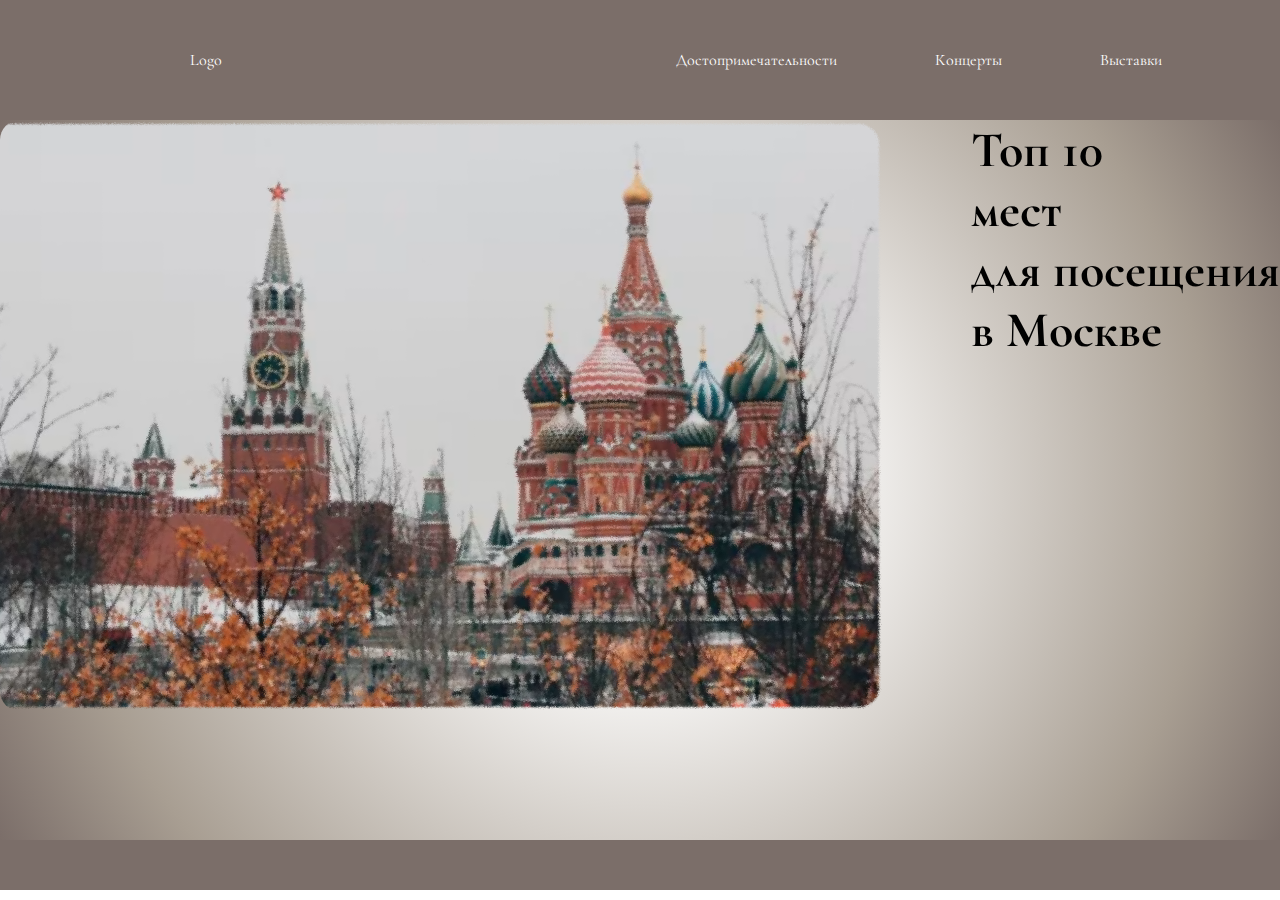
<file: index.html>
<!DOCTYPE html>
<html lang="en">
<head>
    <meta charset="UTF-8">
    <meta http-equiv="X-UA-Compatible" content="IE=edge">
    <meta name="viewport" content="width=device-width, initial-scale=1.0">
    <title>Путешествия по Москве</title>

<link rel="stylesheet" href="style.css">
</head>
<body>
<header>
<div class="logo">
    Logo
</div>
<nav>
    <ul>
        <li><a href="" class="link">Достопримечательности</a></li>
    <li><a href="" class="link">Концерты</a></li>
    <li><a href="" class="link">Выставки</a></li>
</ul>
</nav>
</header>
<main>
    <div class="first"><div class="kart1"><img src="reds.png" alt="Red Square" class="img1"></div>

    <h2 class="txt1">Топ 10 <br> мест <br> для посещения <br>в Москве</h2></div>
    
 
</main>
<footer>

</footer>
<script src="script.js"></script>
</body>
</html>
</file>
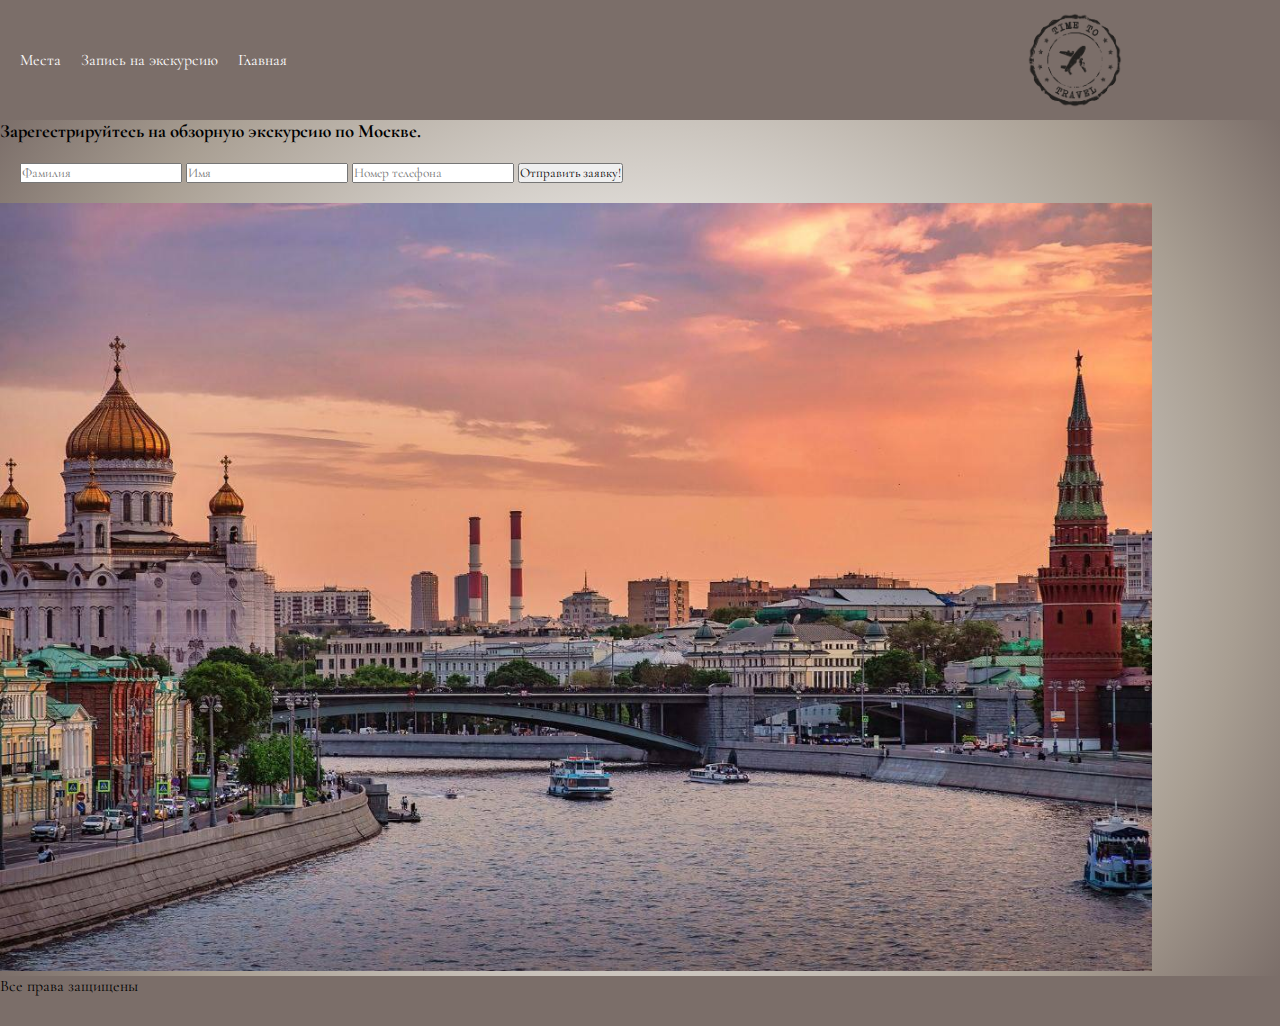
<file: second.html>
<!DOCTYPE html>
<html lang="en">
<head>
    <meta charset="UTF-8">
    <meta http-equiv="X-UA-Compatible" content="IE=edge">
    <meta name="viewport" content="width=device-width, initial-scale=1.0">
    <title>Путешествия по Москве</title>

<link rel="stylesheet" href="style.css">
</head>
<body>
<header>

<nav class="nav1">
    <a href="first.html" class="link">Места</a>
<a href="" class="link">Запись на экскурсию</a>
<a href="index.html" class="link">Главная</a>
</nav>
<button class="hamburger">☰</button>
<div class="logo">
   <img src="logo.png" alt="" class="logo">
</div>
</header>
<main class="reg">
    <h3> Зарегестрируйтесь на обзорную экскурсию по Москве.</h3>
    <div class="forma">
<form>
        <input name="login" type= "text" placeholder = "Фамилия"/>
         <input name="login" type= "text" placeholder = "Имя"/>
         <input name="password" type= "number" placeholder = "Номер телефона"/>
        <button type="button" class="btn">Отправить заявку!</button>
    </form>
 
   
       </div>
        <img src="msk.jpg" alt="Москва-Сити" class="img4">
</main>
<footer>
<p>Все права защищены</p>
</footer>
<script src="script.js"></script>
</body>
</html>
</file>
<file: style.css>
@import url('https://fonts.googleapis.com/css2?family=Cormorant+Garamond:ital,wght@0,300..700;1,300..700&display=swap');
*{
    margin: 0;
    padding: 0;
    font-family: "Cormorant Garamond", serif;
  font-optical-sizing: auto;
  font-style: normal;
}

header{
    height: 80px;
    background-color: #7B6E69;
    color:white;
    display :flex;
    justify-content: space-between;
    align-items: center;
    display: flex;
 padding: 20px;
 position: relative;
}
.link{
    color: white;
}
.logo{
    display: flex;
    justify-content: center;
align-items: center;
width: 30%;


}
header > nav{
    width: 55%;
}
header ul {
    display: flex;
    justify-content: space-evenly;
    align-items: center;
}
main{
   
    min-height: 80vh;
    background: #ffffff;
background: radial-gradient(circle,rgba(255, 255, 255, 1) 21%, rgba(168, 158, 146, 1) 78%, rgba(123, 110, 105, 1) 100%);
}
ul{
list-style: none;
}
a{
    text-decoration: none;
}
.img1{
    width: 883px;
    height: 591px;
    border-radius: 20px;
}
.txt1{
    display: flex;
justify-content: flex-end;
align-items: flex-start;
}
h2{
    font-weight: bold;
    color: black;
    font-size: 50px;
}
.first{
    display: flex;
    justify-content: space-between;
}

.hamburger {
 display: none;
 background: none;
 border: none;
 font-size: 24px;
 cursor: pointer;
 order: 1;
}

.nav1 {
 display: flex;
 gap: 20px;
}

.nav1 a {
    text-decoration: none;
}
.hamburger {
 display: none;
}

.nav1 {
 display: flex;
}
@media (max-width: 768px) {
 .hamburger {
  display: block;
  z-index: 1001;
 }

 .nav1 {
  position: fixed;
  top: 0;
  right: -100%;
  width: 80%;
  height: 100vh;
  background: #36312D;
  transition: right 0.3s;
  z-index: 1000;
  padding-top: 60px;
  flex-direction: column;
  gap: 15px;
  padding: 60px 20px 20px;
 }

 .nav1.active {
  right: 0;
 }

 .nav1 a {
  padding: 10px;
  color: white;
 }
}
.second{
    display: flex;
    flex-direction: row;
    justify-content: space-evenly;
    align-items: flex-start;
    align-content: space-around;
}
.article {
    background-color: #92897e;
margin: 20px;
    color: #ffffff;
     width: 45%;
     height: 210px;
    
}
footer{
    background-attachment: fixed;
    background-color: #7B6E69;
    height: 50px;
    color:black;
}
.article:hover{
    background-color: #b66c6a;
}
.article > a{
    padding: 10px;
    width: calc(100% - 20px);
    height: calc(100% - 20px);
    display: inline-block;
    text-decoration: none;
    color : black;
}
.cafe{
     display: flex;
    flex-direction: row;
    justify-content: space-evenly;
    align-items: flex-start;
    align-content: space-around;
}
.img2{
    width: 31%;
    height: calc(100% - 20px);
    padding: 10px;
}
.nazv{
    padding: 10px;
}
.fut{
     display: flex;
    flex-direction: row;
    justify-content: space-evenly;
    align-items: flex-start;
    align-content: space-around;
}

.forma{
    display: flex;
    padding: 20px;
}

.img4{
    width: 90%;
    align-items: center;
    justify-content: center;
}

.gg{
    padding: 10px;
}
</file>
